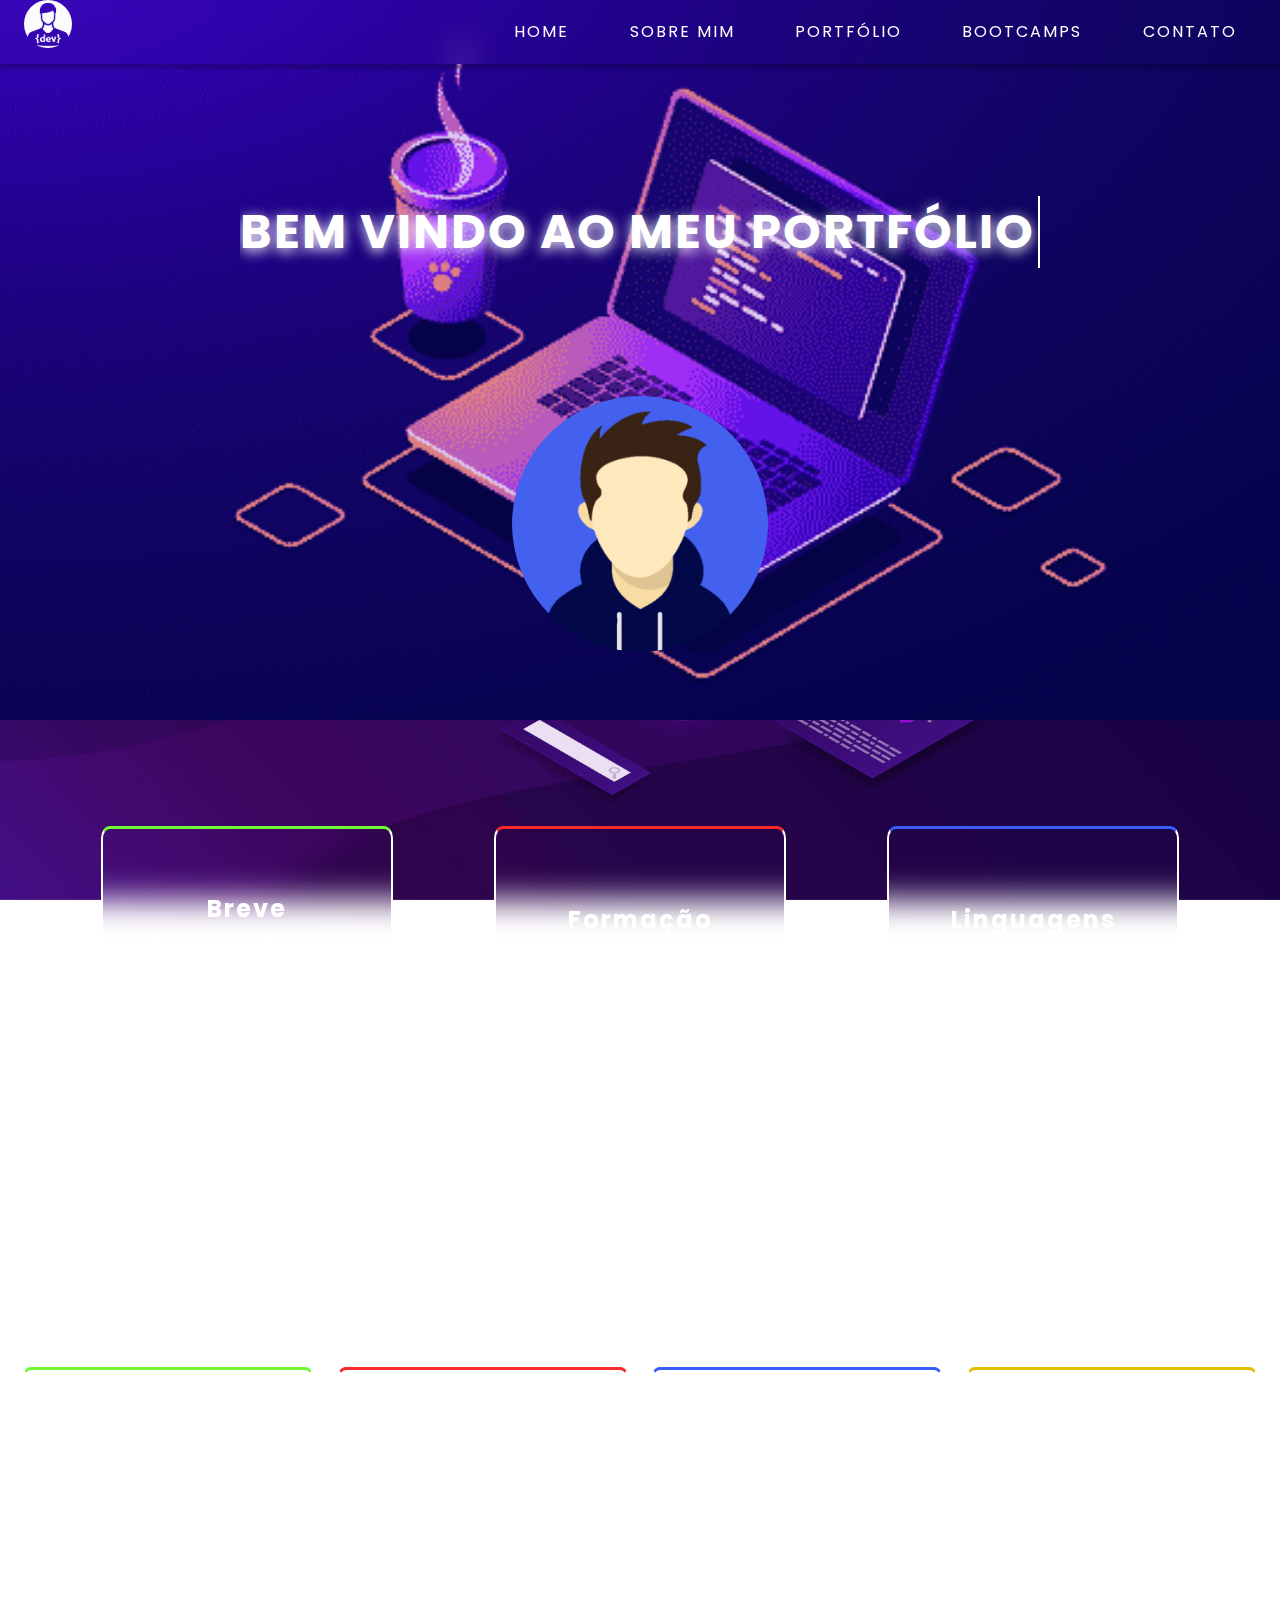
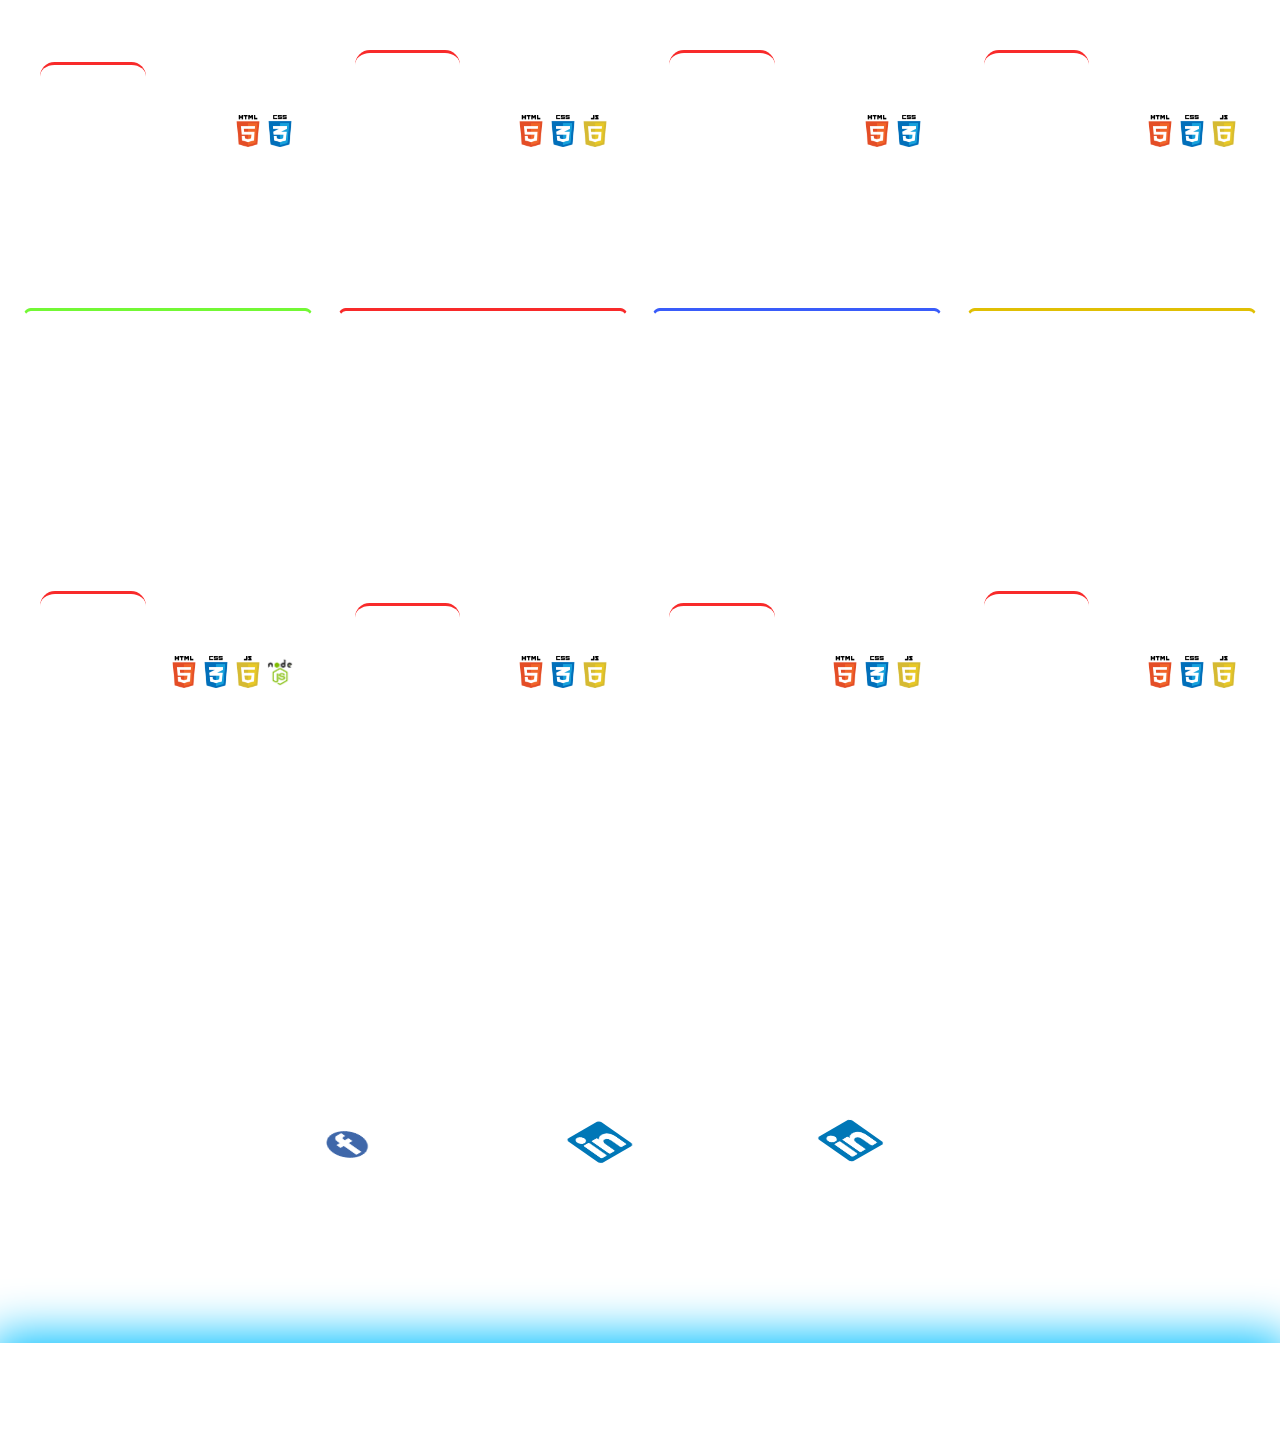
<file: Desafios/Desafio-1-Portifolio/index.html>
<!DOCTYPE html>
<html lang="pt-br">
<head>
    <meta charset="UTF-8">
    <meta http-equiv="X-UA-Compatible" content="IE=edge">
    <meta name="viewport" content="width=device-width, initial-scale=1.0">
    <title>Portfolio</title>

    <link rel="stylesheet" type="text/css" href="./assets/css/style.css">
    <link rel="stylesheet" type="text/css" href="./assets/css/cards.css">
    <link rel="stylesheet" type="text/css" href="./assets/css/animations.css">
    <link rel="stylesheet" type="text/css" href="./assets/css/social-media.css">
    <link rel="stylesheet" type="text/css" href="./assets/css/responsive.css">
    <link rel="stylesheet" type="text/css" href="./assets/css/animation-responsive.css">

</head>
<body>
    <header class="header-principal">
        <div class="div-logo">
            <a href="#home"><img src="./assets/img/dev_sem_fundo-1.png" alt="Logo Desenvolvedor"></a>
        </div>
        <div class="div-menu">
            <nav class="menu">
                <span class="menu-oculto">Menu</span>
                <ul class="ul-mostrar">
                    <li><a href="#home">Home</a></li>
                    <li><a href="#sobre">Sobre Mim</a></li>
                    <li><a href="#portfolio">Portfólio</a></li>
                    <li><a href="#bootcamps">Bootcamps</a></li>
                    <li><a href="#contato">Contato</a></li>
                </ul>
                <a class="ocultar" href="#"></a>
            </nav>
        </div>
    </header>
    <main>
        <section class="section-principal section-page" id="home"> <!-- section-page"--> 
            <div class="container-perfil">
                <h1 class="typeWriter">Bem vindo ao meu Portfólio</h1>
                <img class="perfil" src="./assets/img/avatar1.png" alt="">
            </div>
        </section>

        <section class="section-page-info section-page" id="sobre">
            <div class="div-list-card">
                <article class="cards-list green">
                    <div class="cards-list-align">
                        <header class="cards-header">
                            <h2>Breve Apresentação</h2>
                        </header>
                        <div class="cards-text">
                            <p>
                                Olá, tudo bem? Meu nome é <strong>Janderson Weller</strong>, moro em Manaus-AM 
                                e sou apaixonado por tecnologia e games.
                            </p>
                        </div>
                    </div>
                </article>
                <article class="cards-list red">
                    <div class="cards-list-align">
                        <header class="cards-header">
                            <h2>Formação</h2>
                        </header>
                        <div class="cards-text">
                            <p>
                                Sou graduando em Engenharia de Computação pelo Instituto de Ensino Superior Fucapi
                            </p>
                        </div>
                    </div>
                </article>
                <article class="cards-list blue">
                    <div class="cards-list-align">
                        <header class="cards-header">
                            <h2>Linguagens</h2>
                        </header>
                        <div class="cards-text">
                            <p>
                                Atualmente domino as stacks JavaScript, Python e C. Sólidos conhecimentos de 
                                back-end com os frameworks Node.js e express e Django para aplicações web, além 
                                de MySql.
                            </p>
                        </div>
                    </div>
                </article>
            </div>
        </section>
        
        <section class="section-portfolio section-page" id="portfolio">
            <div class="div-texto-h1">
               <h1>Projetinhos já criados por mim</h1>
            </div>
            <div class="div-list-card">
                <article class="cards-list green">
                    <div class="cards-list-align">
                        <header class="cards-header">
                            <h2>Desafio Tech Academy</h2>
                        </header>
                        <div class="cards-text">
                            <p>Consiste em desenvolver um site com o portifólio, colocando em prática os assuntos 
                                ministrados até o módulo IV da formação Tech Academy da StartSe.</p>
                        </div>
                        <span class="cards-span span-red"><a href="https://www.startse.com/" target="_blank" rel="noopener noreferrer">Ver Projeto</a></span>
                        <footer class="cards-footer">
                            <a href="https://developer.mozilla.org/pt-BR/docs/Web/HTML" target="_blank" rel="noopener noreferrer"><img src="./assets/img/html5_sem_fundo.png" alt="Logo HTML 5"></a>
                            <a href="https://www.w3schools.com/cssref/" target="_blank" rel="noopener noreferrer"><img src="./assets/img/CSS3_logo.png" alt="Logo CSS3"></a>
                            <!-- <a href="https://developer.mozilla.org/pt-BR/docs/Web/JavaScript" target="_blank" rel="noopener noreferrer"><img src="./assets/img/JS6_Logo_sem_fundo.png" alt="Logo JavaScript"></a> -->
                        </footer>
                    </div>
                </article>
                <article class="cards-list red">
                    <div class="cards-list-align">
                        <header class="cards-header">
                            <h2>Pokedex</h2>
                        </header>
                        <div class="cards-text">
                            <p>Projeto baseado em cards, onde o usuário escolhe o seu
                                personagem e o card troca de acordo com a escolha...
                            </p>                
                        </div>
                        <span class="cards-span span-red"><a href="https://janderson-weller.github.io/Projeto-Pokedex/" target="_blank" rel="noopener noreferrer">Ver Projeto</a></span>
                        <footer class="cards-footer">
                            <a href="https://developer.mozilla.org/pt-BR/docs/Web/HTML" target="_blank" rel="noopener noreferrer"><img src="./assets/img/html5_sem_fundo.png" alt="Logo HTML 5"></a>
                            <a href="https://www.w3schools.com/cssref/" target="_blank" rel="noopener noreferrer"><img src="./assets/img/CSS3_logo.png" alt="Logo CSS3"></a>
                            <a href="https://developer.mozilla.org/pt-BR/docs/Web/JavaScript" target="_blank" rel="noopener noreferrer"><img src="./assets/img/JS6_Logo_sem_fundo.png" alt="Logo JavaScript"></a>
                        </footer>
                    </div>
                </article>
                <article class="cards-list blue">
                    <div class="cards-list-align">
                        <header class="cards-header">
                            <h2>Logomarcas</h2>
                        </header>
                        <div class="cards-text">
                            <p>Projeto feito como passa tempo para treinar as habilidades de CSS flexbox, 
                                grid, box model e pseudo-elements.
                            </p>
                        </div>
                        <span class="cards-span span-red"><a href="https://janderson-weller.github.io/logomarcas-pure-CSS/" target="_blank" rel="noopener noreferrer">Ver Projeto</a></span>
                        <footer class="cards-footer">
                            <a href="https://developer.mozilla.org/pt-BR/docs/Web/HTML" target="_blank" rel="noopener noreferrer"><img src="./assets/img/html5_sem_fundo.png" alt="Logo HTML 5"></a>
                            <a href="https://www.w3schools.com/cssref/" target="_blank" rel="noopener noreferrer"><img src="./assets/img/CSS3_logo.png" alt="Logo CSS3"></a>
                            <!-- <a href="https://developer.mozilla.org/pt-BR/docs/Web/JavaScript" target="_blank" rel="noopener noreferrer"><img src="./assets/img/JS6_Logo_sem_fundo.png" alt="Logo JavaScript"></a> -->
                        </footer>
                    </div>
                </article>
                <article class="cards-list gold">
                    <div class="cards-list-align">
                        <header class="cards-header">
                            <h2>Instagram Clone</h2>
                        </header>
                        <div class="cards-text">
                            <p>Com o intuito de colocar em prática alguns conceitos de HTML/CSS com 
                                JavaScript, resolvi clonar a página de login do Instagram.</p>
                        </div>
                        <span class="cards-span span-red"><a href="https://github.com/Janderson-Weller/Bootcamp-Web-Developer/tree/master/Recriando%20P%C3%A1gina%20Instagram" target="_blank" rel="noopener noreferrer">Ver Projeto</a></span>
                        <footer class="cards-footer">
                            <a href="https://developer.mozilla.org/pt-BR/docs/Web/HTML" target="_blank" rel="noopener noreferrer"><img src="./assets/img/html5_sem_fundo.png" alt="Logo HTML 5"></a>
                            <a href="https://www.w3schools.com/cssref/" target="_blank" rel="noopener noreferrer"><img src="./assets/img/CSS3_logo.png" alt="Logo CSS3"></a>
                            <a href="https://developer.mozilla.org/pt-BR/docs/Web/JavaScript" target="_blank" rel="noopener noreferrer"><img src="./assets/img/JS6_Logo_sem_fundo.png" alt="Logo JavaScript"></a>
                        </footer>
                    </div>
                </article>
            </div>
        </section>

        <section class="section-bootcamp section-page" id="bootcamps">
            <div class="div-texto-h1">
                <h1>Bootcamps e Eventos que Participei</h1>
             </div>
            <div class="div-list-card">
                <article class="cards-list green">
                    <div class="cards-list-align">
                        <header class="cards-header">
                            <h2>Tech Academy</h2>
                        </header>
                        <div class="cards-text">
                            <p>Tech Academy 1/2022 é a primeira turma de um programa  totalmente online e gratuito
                                 promovido pela StartSe, que visa formar desenvolvedores.</p>
                        </div>
                        <span class="cards-span span-red"><a href="https://www.startse.com/" target="_blank" rel="noopener noreferrer">Ver Projeto</a></span>
                        <footer class="cards-footer">
                            <a href="https://developer.mozilla.org/pt-BR/docs/Web/HTML" target="_blank" rel="noopener noreferrer"><img src="./assets/img/html5_sem_fundo.png" alt="Logo HTML 5"></a>
                            <a href="https://www.w3schools.com/cssref/" target="_blank" rel="noopener noreferrer"><img src="./assets/img/CSS3_logo.png" alt="Logo CSS3"></a>
                            <a href="https://developer.mozilla.org/pt-BR/docs/Web/JavaScript" target="_blank" rel="noopener noreferrer"><img src="./assets/img/JS6_Logo_sem_fundo.png" alt="Logo JavaScript"></a>
                            <a href="https://developer.mozilla.org/pt-BR/docs/Web/JavaScript" target="_blank" rel="noopener noreferrer"><img src="./assets/img/nodes-js-sem-fundo.png" alt="Logo Node js"></a>
                        </footer>
                    </div>
                </article>
                <article class="cards-list red">
                    <div class="cards-list-align">
                        <header class="cards-header">
                            <h2>Conexão Tech 2022</h2>
                        </header>
                        <div class="cards-text">
                            <p>Evento da Fundação Estudar que seleciona 200 jovens, que participam em uma plataforma
                                 interativa com profissionais do mercado Tech </p>
                        </div>
                        <span class="cards-span span-red"><a href="https://conteudos.napratica.org.br/conexao-tech-2022/" target="_blank" rel="noopener noreferrer">Ver Projeto</a></span>
                        <footer class="cards-footer">
                            <a href="https://developer.mozilla.org/pt-BR/docs/Web/HTML" target="_blank" rel="noopener noreferrer"><img src="./assets/img/html5_sem_fundo.png" alt="Logo HTML 5"></a>
                            <a href="https://www.w3schools.com/cssref/" target="_blank" rel="noopener noreferrer"><img src="./assets/img/CSS3_logo.png" alt="Logo CSS3"></a>
                            <a href="https://developer.mozilla.org/pt-BR/docs/Web/JavaScript" target="_blank" rel="noopener noreferrer"><img src="./assets/img/JS6_Logo_sem_fundo.png" alt="Logo JavaScript"></a>
                        </footer>
                    </div>
                </article>
                <article class="cards-list blue">
                    <div class="cards-list-align">
                        <header class="cards-header">
                            <h2>Bootcamp Web Developer</h2>
                        </header>
                        <div class="cards-text">
                            <p>Bootcamp promovido pela Digital Innovation One. São abordados
                                todos os princípios de desenvolvimento web desde o início.</p>
                        </div>
                        <span class="cards-span span-red"><a href="https://github.com/Janderson-Weller/Bootcamp-Web-Developer" target="_blank" rel="noopener noreferrer">Ver Projeto</a></span>
                        <footer class="cards-footer">
                            <a href="https://developer.mozilla.org/pt-BR/docs/Web/HTML" target="_blank" rel="noopener noreferrer"><img src="./assets/img/html5_sem_fundo.png" alt="Logo HTML 5"></a>
                            <a href="https://www.w3schools.com/cssref/" target="_blank" rel="noopener noreferrer"><img src="./assets/img/CSS3_logo.png" alt="Logo CSS3"></a>
                            <a href="https://developer.mozilla.org/pt-BR/docs/Web/JavaScript" target="_blank" rel="noopener noreferrer"><img src="./assets/img/JS6_Logo_sem_fundo.png" alt="Logo JavaScript"></a>
                        </footer>
                    </div>
                </article>
                <article class="cards-list gold">
                    <div class="cards-list-align">
                        <header class="cards-header">
                            <h2>Bootcamp Órbi</h2>
                        </header>
                        <div class="cards-text">
                            <p>Trata-se de um Bootcamp promovido pela Digital Innovation One, em parceria com a Órbi
                                para captar game developers.</p>
                        </div>
                        <span class="cards-span span-red"><a href="https://github.com/Janderson-Weller/Bootcamp-Orbi-Web-Games-Developer" target="_blank" rel="noopener noreferrer">Ver Projeto</a></span>
                        <footer class="cards-footer">
                            <a href="https://developer.mozilla.org/pt-BR/docs/Web/HTML" target="_blank" rel="noopener noreferrer"><img src="./assets/img/html5_sem_fundo.png" alt="Logo HTML 5"></a>
                            <a href="https://www.w3schools.com/cssref/" target="_blank" rel="noopener noreferrer"><img src="./assets/img/CSS3_logo.png" alt="Logo CSS3"></a>
                            <a href="https://developer.mozilla.org/pt-BR/docs/Web/JavaScript" target="_blank" rel="noopener noreferrer"><img src="./assets/img/JS6_Logo_sem_fundo.png" alt="Logo JavaScript"></a>
                        </footer>
                    </div>
                </article>
            </div>
        </section>

        <section class="section-contato section-page" id="contato">
            <div class="div-texto-h1">
                <h1>Contato</h1>
            </div>

            <div class="social-media-container">
                <article class="social-media">
                    <ul class="social-media-list">
                         <li><a href="https://www.facebook.com/Janderson.Weller/" target="_blank" rel="noopener noreferrer"><img src="./assets/img/facebook.png" alt="logo facebook"><span>Facebook</span></a></li>
                         <li><a href="https://www.linkedin.com/in/janderson-weller/" target="_blank" rel="noopener noreferrer"><img src="./assets/img/linkedin.png" alt="logo linkedin"><span>LinkedIn</span></a></li>
                         <li><a href="https://github.com/Janderson-Weller" target="_blank" rel="noopener noreferrer"><img src="./assets/img/linkedin.png" alt="logo github"><span>Github</span></a></li>
                    </ul>
                </article>
            </div>
        </section>
    </main>
    
    <!-- <script src="./animation.js"></script> -->

    <footer class="footer-principal">
        <div class="copyright">© 2022 Janderson Weller</div>
        <div class="location">
            <i><svg xmlns="http://www.w3.org/2000/svg" class="icon icon-tabler icon-tabler-map-pin" width="24" height="24" viewBox="0 0 24 24" stroke-width="2" stroke="currentColor" fill="none" stroke-linecap="round" stroke-linejoin="round">
                <desc>Download more icon variants from https://tabler-icons.io/i/map-pin</desc>
                <path stroke="none" d="M0 0h24v24H0z" fill="none"></path>
                <circle cx="12" cy="11" r="3"></circle>
                <path d="M17.657 16.657l-4.243 4.243a2 2 0 0 1 -2.827 0l-4.244 -4.243a8 8 0 1 1 11.314 0z"></path>
                </svg>
            </i> Manaus - AM</div>
    </footer>
    
</body>
</html
</file>
<file: Desafios/Desafio-1-Portifolio/assets/css/style.css>
/*
*   Copyright (c) 2022 Janderson Weller <janderson.weller@gmail.com>
*
*            Arquivo de estilização geral da página
*
*    Este arquivo contém a formatação dos estilos utilizados na página, para melhor
*    entendimento, a maioria das sessões estão comentadas.
*/

@import url('https://fonts.googleapis.com/css2?family=Indie+Flower&family=M+PLUS+Rounded+1c:wght@300&family=Oswald:wght@200&family=Poppins:wght@300&display=swap');
@import url('https://fonts.googleapis.com/css2?family=Poppins:ital,wght@0,400;0,700;1,200;1,500&display=swap');


/* Formatação global */

    * {
        margin: 0;
        padding: 0;
        text-decoration: none;
        /* text-align: center; */
        list-style: none;
        /* font-family: 'Indie Flower', cursive; */
        font-family: 'Poppins', 'Times New Roman', Times, serif ;
        letter-spacing: 2px;
        /* font-size: 14px; */
        color: #FFFFFF;
    }


    /* Estilizado o h1 */

        h1 {
            font-size: 3rem;
            text-shadow: #FFFFFF 0 0.2rem 0.8rem;
            text-transform: uppercase; /* Deixando o texto em maiúculo*/
            text-align: center;
        }

    /* Fim h1 */
    

    /*  Estilização geral da página*/

        html { 
            background: url('../img/background.jpeg') no-repeat  center center fixed;
            -webkit-background-size: cover;
            -moz-background-size: cover;
            -o-background-size: cover;
            background-size: cover;
            scroll-behavior: smooth;
        }
   
    /* Fim  HTML*/
    
/* Fim */


/* Estilização do Header pricipal */

    /*Tag header */

        .header-principal {
            display: flex;
            justify-items: center;
            justify-content: space-between;
            position: fixed;
            box-shadow: 0px 5px 2px 0px rgba(0, 0, 0, 0.2);
            width: 100vw;
            backdrop-filter: blur(1rem);
            top: 0;
            left: 0;
            /* -webkit-backdrop-filter: blur(1rem); */
            /* background-color: #961be7; */
            z-index: 10;
        }

    /*  Fim */


    /* Estilização imagem logo */

        .div-logo img {
            height: 3rem;
            width: 3rem;
            border-radius: 50%;
            margin-left: 1.5rem;
        }

        .div-logo img:hover {
            box-shadow:0 0 3rem 0.5rem #00bfff ;
            border-top: #00bfff solid 2px;
            transition-duration: 1s;
        }

    /* Fim */


    /* Estilização div menu */
        
        .div-menu {
            display: flex;
            align-items: center;
            height: 4rem;
        }

    /*  Fim */


    /* Estilização lista do menu */
        
        .menu li {
            display:inline;
            padding: 0.7rem;
            margin-right: 2rem;
            text-transform: uppercase;
        }

        .menu li:hover {
            border-radius: 1rem;
            box-shadow:0 0 3rem 0.5rem #00bfff;
            border-top: #00bfff solid 0.3rem;
            transition-duration: 1s;
        }

        .menu span {
            display: none;
        }

    /* Fim */

/* Fim estilização header principal */


/* Início estilização de cada section da página */
    
    /* Selector global de Cada Section da página */
        
        .section-page {
            display: flex;
            align-items: center; /* Alinhamento vertical dos itens da section */
            justify-content: center; /* Alinhamento horizontal dos itens da section */
            height: 100vh; /*Fazendo a sessão ocupar toda a tela do dispositivo*/
            flex-direction: column;
        }

    /* Fim */


    /* Estilização da section princial da página */

        /* Criando o efeito de vidro no pseudo-elemento de section principal */

            /* .section-principal::after {
                content: '';
                position: absolute;
                height:100%;
                width: 100%;
                background-color: #FFFFFF 0.1;
                backdrop-filter: blur(0.5rem);
                z-index: -1;
            } */

        /* Fim  pseudo-elemento de section principal */


        /* Estilizando os elemento da section principal */

            .container-perfil {
                display: flex;
                align-items: center;
                justify-content: center;
                flex-direction: column;
                width: 100%;
                height: 80vh;
                background-image: url(../img/capa1.png);
                background-repeat: no-repeat;
                background-position: center;
                background-size: cover;
            }

            .container-perfil .perfil {
                height: 16rem;
                width: 16rem;
                border-radius: 50%;
                transform: translateY(50%);
                z-index: 1;
            }

            /* Grid da página */

                .section-page-info {
                    margin-top: -5%;
                    justify-content: center;
                }

                .section-page-info .div-list-card {
                    margin-top: 10%;
                }

                .section-page-info .cards-list-align {
                    justify-content: space-evenly;
                }

            /* Fim */


        /* Fim elemento da section principal */


        /* Estilizando  div com o conteúdo do texto inicial, para uso de js */

            /* Div que contém o texto */

                .button-animation-divi {
                    display: flex;
                    flex-direction: column;
                    justify-content: center;
                    align-items: center;
                    overflow: hidden;
                    margin-top: 1rem;
                    animation: show-text 5s;
                }

                /* Destacando o texto desenvolvedores */
            
                    .dev {
                        background-color: #bb67f3;
                    }

                /* Fim texto Desenvolvedores */

                /* Estilizando o texto Let's Code */

                    .dev-code {
                        background-color: #bb67f3;
                        font-size: 2rem;
                        margin-top: 1.5rem;
                    }

                /* Fim Let's Code */

        /* Fim div texto */

    /* Fim section principal */

    
    /* Colocando margin nos textos de cada categoria */
        
        .div-texto-h1 {
            margin-top: 3rem;
            animation: cards 1s infinite alternate;
        }

    /*  Fim */
    
    
    /* Estilizando as demais sections da página, exceto o footer */

        .section-portfolio, .section-bootcamp, .section-contato {
            justify-content: space-evenly;
        }

    /* Fim */


    /* Estilizado o footer principal */

        .footer-principal {
            display: flex;
            height: 10vh;
            align-items: center;
            justify-content: space-around;
            box-shadow: 5px 0 2px 0px rgba(0, 0, 0, 0.2);
            backdrop-filter: blur(1rem);
            box-shadow:0 0 3rem 0.5rem #00bfff;
            
        }

    /* Fim footer */
    
/* Fim sections */
</file>
<file: Desafios/Desafio-1-Portifolio/assets/css/cards.css>
/*
*   Copyright (c) 2022 Janderson Weller <janderson.weller@gmail.com>
*
*            Arquivo de estilização dos cards
*
*    Este arquivo contém a formatação dos estilos utilizados na seção de cards, para melhor
*    entendimento, a maioria das sessões estão comentadas.
*/

/* Estilizando os div que contém os cards */

    .div-list-card {
        display: flex;
        justify-content: space-evenly;
        flex-wrap: wrap;
        width: 100%;
    }

/* Fim */


/* Estilizando os cards */

    /* Div que gera a lista dos Cards */
        
        .cards-list {
            display: flex;
            justify-content: center;
            height: 25rem; /* Aproximadamente 350px */
            width: 18rem; /* Aproximadamente 250px */
            border: #FFFFFF solid 2px;
            border-radius: 3%;
            /* background-color: #FFFFFF 0.8; */
            backdrop-filter: blur(1rem); /* Efeito de vidro */
        }

    /* Fim lista cards */


    /* Elementos de cards */

        .cards-list-align {
            display: flex;
            align-content: center;
            justify-content: space-between;
            flex-direction: column;
            width: 16rem;
            text-align: left;
            margin: 1rem;
        }

    /* Fim */

    
    /* Estilizado as bordas superiores dos cards */

            .red {
                border-top: solid #f82a2a;
            }

            .blue {
                border-top: solid #395cfa;
            }

            .gold {
                border-top: solid #e0bf04;
            }

            .green {
                border-top: solid #73f835;
            }

    /* Fim estilização bordas */


    /* Header dos cards */

        .cards-header {
            text-align: center;
        }

    /* Fim estilização do header dos cards */


    /* Estilização do texto dos cards */
        .cards-text {
            height: 10rem;
        }

    /* Fim estilização do texto do card*/


    /* Estilização do span dos cards */

        .cards-span {
            text-align: center;
            max-width: 6rem;
            font-size: 0.7rem;
            padding: 0.3rem;
            border-top: solid #f82a2a 0.2rem;
            /* border-bottom: solid 0.1rem; */
            border-radius: 3rem;
            /* background-color: #73f835; */

        }
        
        .cards-span:hover {
            border-radius: 1rem;
            box-shadow:0 0 3rem 0.5rem #00bfff ;
            transition-duration: 1s;
        }

    /*  Fim */

    
    /* Estilização do footer do card */

        .cards-footer {
            display: flex;
            justify-content: flex-end;
        }

        /* Definindo o tamanho das imagens do rodapé footer do card */
        .cards-footer img {
            max-height: 2rem;
            max-width: 2rem;
        }
        
    /* Fim estilização do footer do card */


/* Fim estilização dos cards */
</file>
<file: Desafios/Desafio-1-Portifolio/assets/css/animations.css>
/*
*   Copyright (c) 2022 Janderson Weller <janderson.weller@gmail.com>
*
*            Arquivo de estilização dos para efeito máquina de escrever
*
*    Este arquivo contém a formatação dos estilos utilizados nas animações, para melhor
*    entendimento, a maioria das sessões estão comentadas.
*/

/* Definindo o tamanho mínimo da tela para a animação ocorrer */

    @media (min-width: 250px) {

        /* Efeito máquina de escrever */
            
            /* Estilização do h1 */

                .container-perfil .typeWriter {
                    max-width: 100%;
                    animation: whiter 6s steps(25) infinite alternate, cursor .4s infinite alternate;
                    white-space: nowrap;
                    overflow: hidden;
                    padding-right: .2rem;
                    border-right: 2px solid;
                }

            /* Fim */


            /* Animação do h1 */
            
                @keyframes whiter {
                    from {
                        max-width: 0;
                    }
                }

            /* Fim */


            /* Animação do cursor */

                @keyframes cursor {
                    40% {
                        border-color: #000;
                    }
                    
                }

            /* Fim */


        /* Fim Animação máquina de escrever */


        /* Animação título da sessão dos cards */

            /* Início da animação */

                @keyframes cards {

                    from {
                        backdrop-filter: blur(.5rem); /* Efeito de vidro */
                        border-radius: .2rem;
                        /* margin-top: .2rem; Efeito onda */
                        box-shadow:0 0 0.2rem 0.5rem #00bfff;
                    }
                    
                }

            /* Fim */

        /* Fim animação dos cards */
    }

/* Fim animação media query */  


/* Animação do perfil contido na Section Principal da tela inicial */

    /* Início animação */

        @keyframes show-text {

            0% {
                animation-delay: 5s;
                opacity: 0;
                transform: translate3D(0, 0px, -100%);
            }

            100% {
                opacity: 1;
                transform: translate3D(0px, 0px, 0px);
                transition: 1s all ease;
            }

        }

    /* Fim */

/* Fim animação */


/* Animação texto span */

    /* Definindo a animação */

        .dev-code {
            border-radius: 0.2rem;
            animation: text-alert .4s infinite alternate;
        }
    /* Fim */


    /* Início da animação */

        @keyframes text-alert {
            
            from {
                background-color: #fdfafa;
                border-radius: 0.2rem;
            }

        }
    /* Fim */
    
/* Fim animação texto span */

/* Animação Footer card */

    .cards-footer a {
        /* animation: cards 1s infinite alternate; */
        animation: pisca-img-footer-card 1s infinite alternate;
    }

    @keyframes pisca-img-footer-card {
        
        from {
            backdrop-filter: blur(.5rem); /* Efeito de vidro */
            border: #00bfff;
            border-radius: 1rem;
            box-shadow:0 0 2px 2px #00bfff;
        }
        
    }

/* Fim */

/* Animação coração */

    .coracao {
        animation: coracao 1s infinite alternate;
    }

    @keyframes coracao {
        
        from {
            background-color: #00bfff;
            /* border-radius: .1rem;
            margin-top: .2rem; */
            box-shadow:0 0 0.2rem 0.5rem #00bfff;
        }
        
    }

/* Fim */
</file>
<file: Desafios/Desafio-1-Portifolio/assets/css/social-media.css>
/*
*   Copyright (c) 2022 Janderson Weller <janderson.weller@gmail.com>
*
*            Arquivo de estilização sessão social media
*
*    Este arquivo contém a formatação dos estilos utilizados na seção social media, para melhor
*    entendimento, a maioria das sessões estão comentadas.
*/

/* Estilizando a section contato */

    /* Estilização de social media article */

        .social-media {
            height: 20rem;
            display: flex;
            align-items: center;
            justify-content: center;
            border: 1px solid;
            border-radius: 1rem;
            backdrop-filter: blur(0.5rem);
            /* background-color: rebeccapurple; */
        }
    
    /* Fim */
    

    /* Estilização da lista */

        .social-media-list li {
            display: inline-flex;
            border: 1px solid;
            border-radius: .5rem;
            height: 5rem;
            width: 15rem;
            transform:  rotate(-30deg) skew(25deg) scale(0.8);
        }
    
    /* Fim */


    /* Estilização das âncoras */

        .social-media-list li a {
            display: flex;
            align-items: center;
            justify-content: space-evenly;
            /* transform: translate(40px, -40px); */
            width: 100%;
            height: 100%;
            border-radius: .5rem;
        }

        .social-media-list li a:hover {
            background-color: antiquewhite;
            transform: translate(1.3rem, -1.3rem);
            background-color: black;
            transition: 2s;
        }

    /* Fim */


    /* Estilização imagens */

        .social-media li img {
            height: 3rem;
        }

    /* Fim */


/* Fim estilização */
</file>
<file: Desafios/Desafio-1-Portifolio/assets/css/responsive.css>
/*
*   Copyright (c) 2022 Janderson Weller <janderson.weller@gmail.com>
*
*            Arquivo de estilização responsive
*
*    Este arquivo contém a formatação dos estilos utilizados para a responsividade, para melhor
*    entendimento, a maioria das sessões estão comentadas.
*/


/* Definindo os tamanhos de telas */

    /* Tela 1250x1066 */

        @media (max-width: 1350px) {

            .section-portfolio, .section-bootcamp, .section-principal, .section-page-info {
                height: auto;
            }


            .section-page-info {
                margin-top: -3%;
            }
            

            /* Dando margem após a quebra */
            
                .cards-list {
                    margin-top: 1rem;
                }

            /* Fim */


            /* Defenindo o tamanho da section de contato */
            
                .section-contato {
                    height: 70vh;
                }

            /* Fim */
        }

    /* Fim tela 1250x1066 */


    /* Tela 1000x1060 */

        @media (max-width: 1000px) {

            .container-perfil .perfil {
                transform: translateY(50%);
            }

            .container-perfil h1, .div-texto-h1 h1 {
                font-size: 1.8rem;
            }


            /* Redefinindo os cards */

                .cards-header {
                    font-size: .8rem;
                }

            /*  Fim cards */


            /* Redefinindo o tamanho da section de contato */
                
                .section-contato {
                    height: 70vh;
                }

            /* Fim contato */


            /* Redefinindo o tamanho do card geral que contém a social media */
            
                /* Tamanho de article */
                    .social-media {
                        height: 10rem;
                        /* overflow: hidden; */
                    }
                
                /* Fim */
                

                /* Lista de ancoras  */

                    .social-media-list li {
                        height: 2.5rem;
                        width: 10rem;
                    }

                /* Fim lista de ancoras */

                
                /* Tamanho imagens de ancoras */

                    .social-media li img {
                        height: 1.5rem;
                    }

                /* Fim */

            /* Fim  card social */
            
        }
    
    /* Fim Tela 1000px */


    /* Tela até 870px */

        @media (max-width: 870px) {

            /* Monstrando o menu oculto */

                /* Tirando a ul de exibição */

                    .menu .ul-mostrar {
                        display: none;
                    }
                /*  Fim */

                /* Exibindo o texto     MENU    que estava oculto */

                    .menu span {
                        display: block;
                        margin-right: 2rem;
                    }
                
                /* Fim */


                /* Exibindo novamente a ul  e aplicando displau flex */

                    .menu:hover .ul-mostrar {
                        display: flex;
                        flex-direction: column;
                        align-items: flex-end;
                        justify-content: flex-end;
                        border-radius: 1rem;
                        background-color: #5b1c80;
                        margin-top: 9rem;
                    }

                /* Fim ul exibição */


                /* Centralizando as li */
                   
                    .menu li {
                        display: flex;
                        justify-content: center;
                        align-items: center;
                    
                    }
                
                /*  Fim li */

            /* Fim exibição menu */


            /* Redefinindo os cards */

                .cards-list {
                    /* height: 23rem; */
                    width: 18rem;
                }


            /* Redefinindo o tamanho da section de contato */
                
                .section-contato {
                    height: 50vh;
                }

            /* Fim */
        }

    /* Fim tela 870 */


    /* Tela de até 650px */

        @media (max-width: 650px) {

            /* Cabeçalho e menu */
                
            .div-logo img{
                height: 1.5rem;
                width: 1.5rem;
            }

            .div-menu {
                height: 1.5rem;
            }


            /* Fim */

            /* Formatação dos textos */

                /* Texto section principal */

                    /* Texto cabeçalho h1  */
        
                        .container-perfil h1, .div-texto-h1 h1  {
                            font-size: 1.5rem;
                        }

                    /* Fim */


                    /* Redefinindo p da página principal */
                    
                        .button-animation-divi p {
                            font-size: .7rem;
                        }
                        
                        .div-section-principal span {
                            font-size: 1rem;
                        }

                    /* Fim parágrafo */
                        
                /* Fim texto section principal */

                    
            /* Fim formatação de textos */


            /* Section portfolio */

                /*  Redimensionando os cards */

                    .cards-list {
                        height: 21rem;
                        width: 14rem;
                    }

                /* Fim */


                /* Alterando tamanho cabeçalho dos cards */

                    .cards-header h2, .cards-list p  {
                        font-size: .8rem;
                    }

                /* Fim */

            /* Fim section portfólio */

            
            /* Section Contato */

                /* Redimensionando o tamanho da section */

                    .section-contato {
                        height: 50vh;
                    }
                
                /* Fim */


                /* Redefinindo o tamanho do card geral que contém a social media */
                    
                    .social-media-list li {
                        height: 1.8rem;
                        width: 7rem;
                    }

                    .social-media li img {
                        height: 1rem;
                    }

                    .social-media-list li a:hover {
                        transform: translate(.9rem, -.9rem);
                    }

                    .social-media span {
                        font-size: .6rem;
                    }

                /* Fim  card social media */
            
            /* Fim section contato */
    
        }

    /* Fim tela 650px */

    /* Tela 580px */ 

        @media (max-width: 580px) {

            .div-texto-h1 h1 {
                font-size: 1rem;
            }

            /* Section portfolio, redefinindo o tamanhos dos cards */

                .cards-list h2, .cards-list span {
                    font-size: .8rem;
                }

                .cards-list p {
                    font-size: .7rem;
                }

                .cards-footer img {
                    height: 1.5rem;
                }

            /* Fim */


            /* Redefinindo o tamanho do card que contém a social media */

                .social-media {
                    height: 8rem;
                }

                .social-media-list li {
                    height: 1.5rem;
                    width: 6rem;
                }

                .social-media li img {
                    height: 1rem;
                }

                .social-media span, .footer-principal {
                    font-size: .5rem;
                }

                .footer-principal i svg {
                    height: .6rem;
                }

            /* Fim  card social media */
        }

    /* Fim tela 580px */


    /* Tela 450px */ 

        @media (max-width: 450px) {

            /* Estilização section principal */

                .container-perfil .perfil {
                    height: 8rem;
                    width: 8rem;
                }

        /* Fim */
            
            /* Redefinindo o h1 */

                .container-perfil .typeWriter, .div-texto-h1 h1 {
                    font-size: 1rem;
                    /* flex-wrap: wrap; */
                }

            /* Fim h1 */

        }

    /* Fim Tela 450px */
    

    /* Tela 350px */

        @media (max-width: 350px) {

            /* Redefinindo o tamano dos links do menu principal */

                .menu li a {
                    font-size: .5rem;
                }
            
            /* Fim  menu */
            

            /* Formatação dos textos */

                /* Redefinindo o h1 */

                .container-perfil .typeWriter, .div-texto-h1 h1 {
                        font-size: .7rem;
                        /* flex-wrap: wrap; */
                    }


                /* Fim h1 */


                /* Redefinindo p da página principal */
                    
                    .button-animation-divi p {
                        font-size: .5rem;
                    }
                    
                    .div-section-principal span {
                        font-size: 0.6rem;
                    }

                /* Fim parágrafo */


            /* Fim Formatação dos textos */


            /* Redefininco todas as Sections que contém card */

                .cards-list {
                    /* height: 18rem; */
                    width: 12rem;
                }

                .cards-list h2 {
                    font-size: .6rem;
                }

                .cards-list span {
                    font-size: .5rem;
                }

                /* .cards-footer img {
                    height: 1rem;
                } */

                .section-portfolio, .section-bootcamp {
                    height: auto;
                }
                .div-section-principal h1, .section-portfolio .div-texto-h1, .section-bootcamp .div-texto-h1 {
                    margin-top: 4rem;
                }

                .section-portfolio p, .section-bootcamp p {
                    font-size: .6rem;
                }
        
            /* Fim sections card */


            /* Redefinindo o tamanho do card que contém a social media */

                .social-media {
                    height: 8rem;
                }

                .social-media-list li {
                    height: 1.5rem;
                    width: 4rem;
                }

                .social-media li img {
                    height: .8rem;
                }

                .social-media span, .footer-principal {
                    font-size: .4rem;
                }

                .footer-principal i svg {
                    /* width="24"  */
                    height: .6rem;
                }

            /* Fim card social media */
        }

    /* Fim tela 350px */

/* Fim tamanhos de telas */
</file>
<file: Desafios/Desafio-1-Portifolio/assets/css/animation-responsive.css>
/* Animação do cursor */

  /* Efeito máquina de escrever */

    /* Estilização do h1 */
    .button-animation-divi {
        
        width: 90%;
        /* background-color: yellow; */
        /* font-size: 12px; */
        /* text-align: center; */
        /* width: 100%;
        animation: whiter 4s steps(25), cursor .4s infinite alternate;
        white-space: nowrap;
        overflow: hidden;
        border-right: 2px solid; */
    }

    /* Animação do cursor */
    @keyframes cursor {
        40% {
            border-color: #000;
        }
        
    }

/* Tirando a animação onda */
    
    @media (max-width: 550px) {

        /* Início da animação */

        @keyframes cards {

            from {
                backdrop-filter: blur(.5rem); 
                border-radius: .2rem;
                box-shadow:0 0 0.2rem 0.5rem #00bfff;
            }
        
        }
    }


/* Fim */
/*  */
</file>
